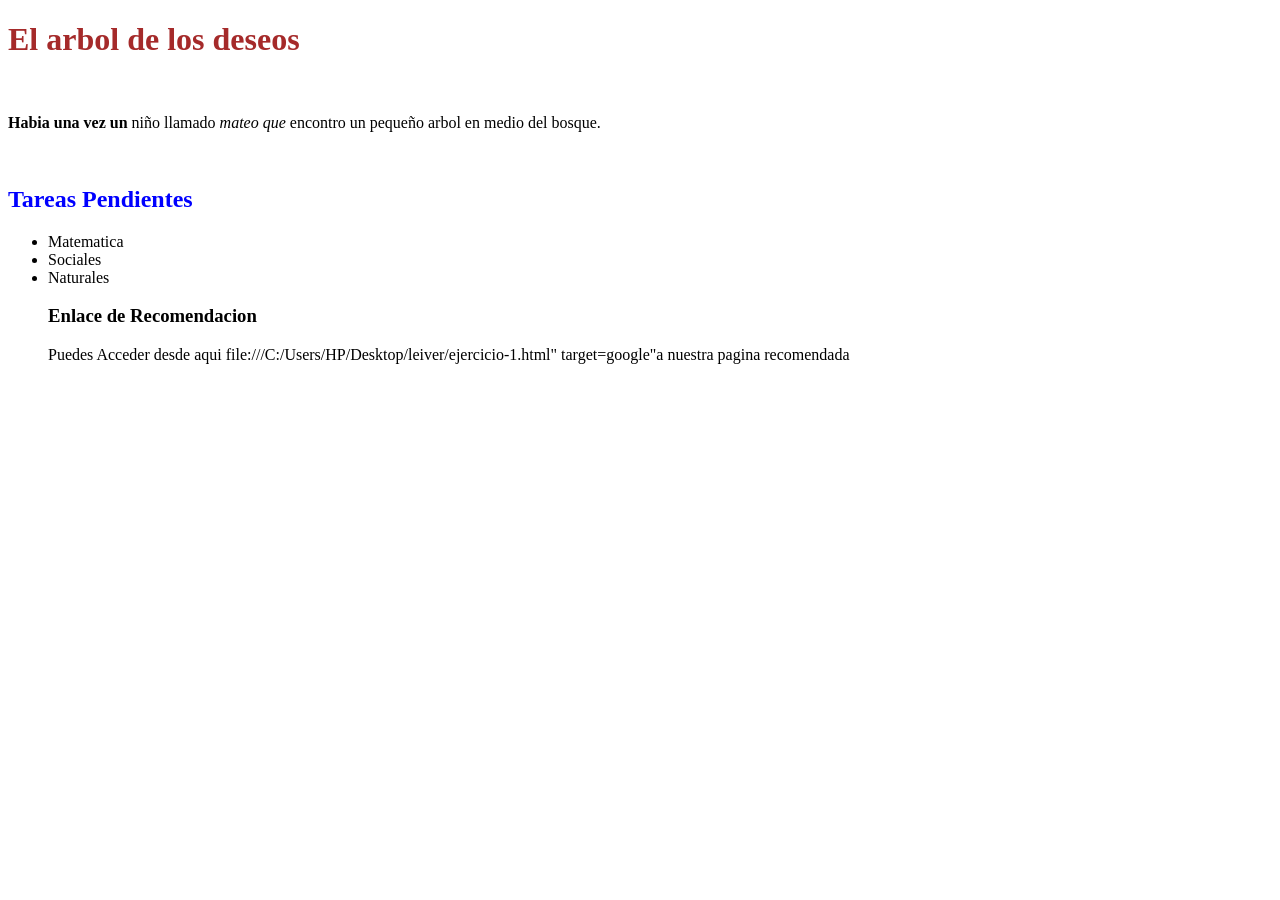
<file: Actividad_1/index.html>
<!DOCTYPE html>
<html lang="en">
<head>
    <meta charset="UTF-8">
    <meta name="viewport" content="width=device-width, initial-scale=1.0">
    <title>Document</title>

<h1 style="color: brown;">El arbol de los deseos</h1>
<br>
<p> <strong> Habia una vez un </strong> niño llamado<em>  mateo que </em> encontro un pequeño arbol en medio del bosque.</p>

<br>

<h2 style="color: blue;"> Tareas Pendientes </h2>
 <ul> 
    <li> Matematica 
       <li> Sociales 
         <li>Naturales</li>
         <h3> Enlace de Recomendacion </h3>
         <p> Puedes Acceder desde aqui 
    
         <a > file:///C:/Users/HP/Desktop/leiver/ejercicio-1.html" target=google"a nuestra pagina recomendada</a>
        </p>








</head>
<body>
    
</body>
</html>
</file>
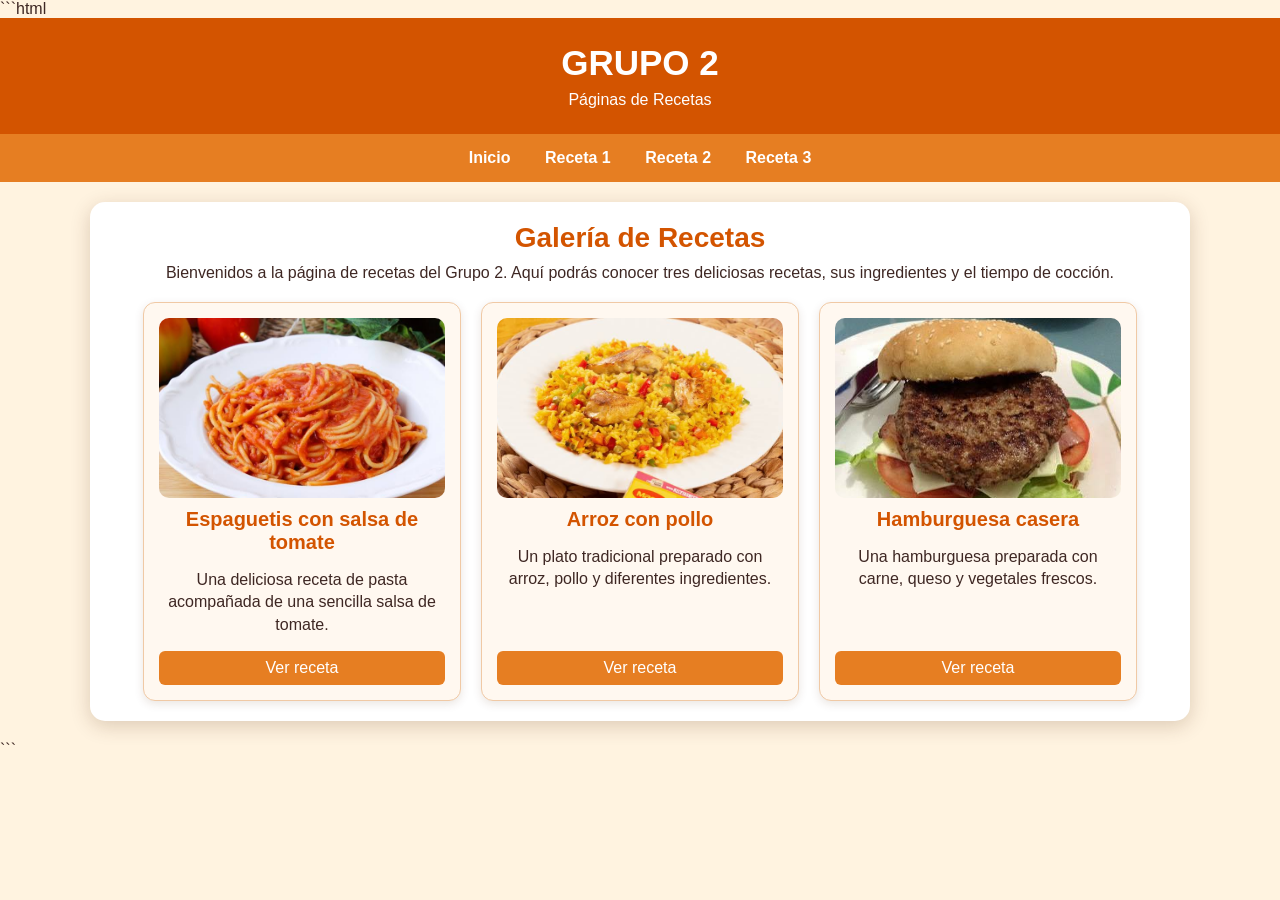
<file: Actividad_3/index.html>
```html
<!DOCTYPE html>
<html lang="es">

<head>

    <meta charset="UTF-8">

    <meta name="viewport" content="width=device-width, initial-scale=1.0">

    <title>Grupo 2 - Páginas de Recetas</title>

    <!-- LLAMADA AL ARCHIVO CSS -->
    <link rel="stylesheet" href="style.css">

</head>


<body>


    <!-- ENCABEZADO -->

    <header>

        <h1>GRUPO 2</h1>

        <p>Páginas de Recetas</p>

    </header>



    <!-- MENÚ DE NAVEGACIÓN -->

    <nav>

        <a href="index.html">Inicio</a>

        <a href="receta1.html">Receta 1</a>

        <a href="receta2.html">Receta 2</a>

        <a href="receta3.html">Receta 3</a>

    </nav>



    <!-- CONTENIDO PRINCIPAL -->

    <main>


        <!-- CUADRO PRINCIPAL -->

        <section class="ficha">


            <h2>Galería de Recetas</h2>


            <p class="intro">

                Bienvenidos a la página de recetas del Grupo 2.
                Aquí podrás conocer tres deliciosas recetas,
                sus ingredientes y el tiempo de cocción.

            </p>



            <div class="galeria">



                <!-- RECETA 1 -->

                <div class="tarjeta">

                    <img
                        src="img/espaguetis.jpeg"
                        alt="Espaguetis con salsa de tomate"
                    >

                    <h3>Espaguetis con salsa de tomate</h3>

                    <p>
                        Una deliciosa receta de pasta acompañada
                        de una sencilla salsa de tomate.
                    </p>

                    <a
                        href="receta1.html"
                        class="boton"
                    >
                        Ver receta
                    </a>

                </div>



                <!-- RECETA 2 -->

                <div class="tarjeta">

                    <img
                        src="img/arroz-pollo.jpeg"
                        alt="Arroz con pollo"
                    >

                    <h3>Arroz con pollo</h3>

                    <p>
                        Un plato tradicional preparado con arroz,
                        pollo y diferentes ingredientes.
                    </p>

                    <a
                        href="receta2.html"
                        class="boton"
                    >
                        Ver receta
                    </a>

                </div>



                <!-- RECETA 3 -->

                <div class="tarjeta">

                    <img
                        src="img/hamburguesa.jpeg"
                        alt="Hamburguesa casera"
                    >

                    <h3>Hamburguesa casera</h3>

                    <p>
                        Una hamburguesa preparada con carne,
                        queso y vegetales frescos.
                    </p>

                    <a
                        href="receta3.html"
                        class="boton"
                    >
                        Ver receta
                    </a>

                </div>


            </div>


        </section>


    </main>


</body>

</html>
```
</file>
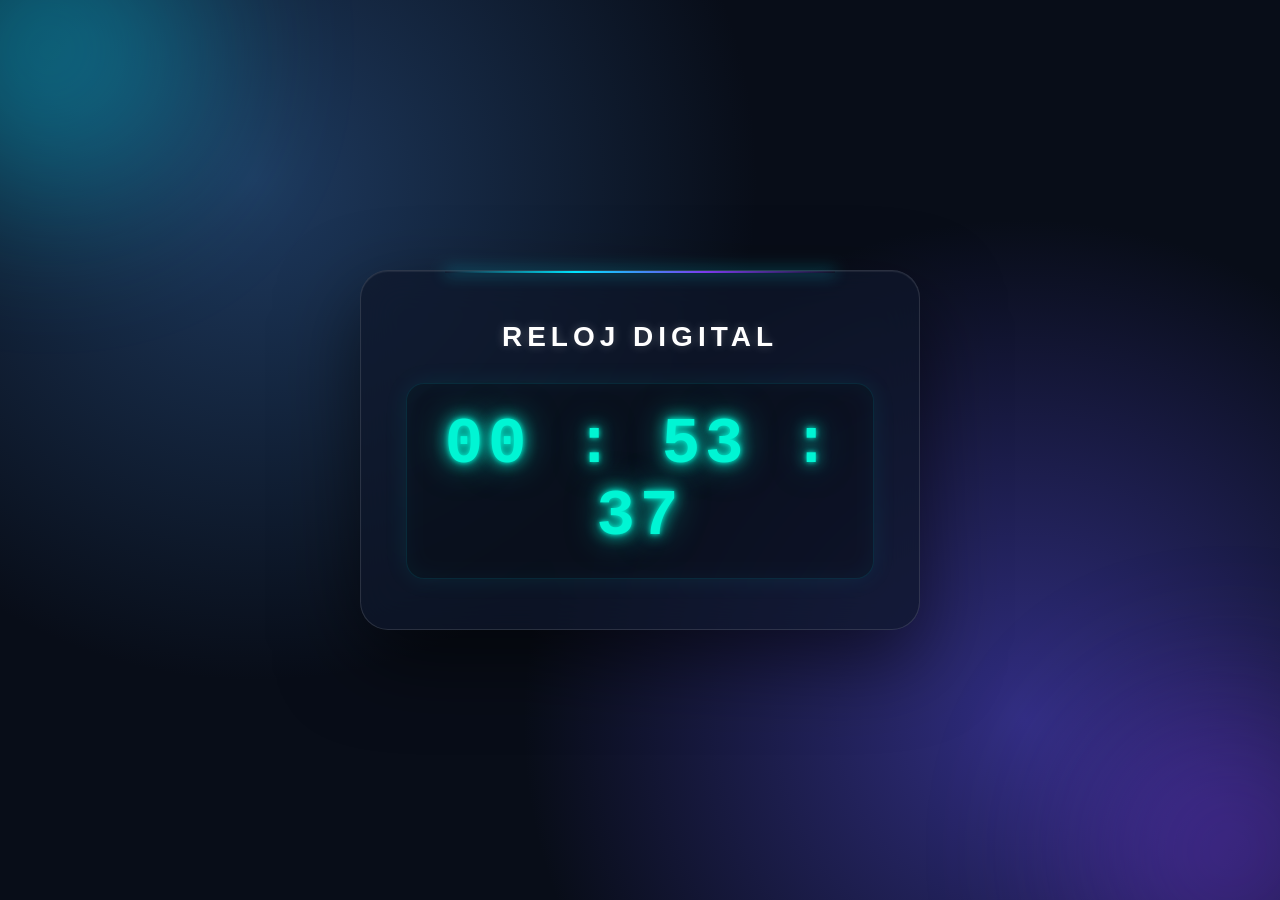
<file: Actividad_2/Reloj/index.html>
<!DOCTYPE html>
<html lang="es">
<head>
    <meta charset="UTF-8">
    <meta name="viewport" content="width=device-width, initial-scale=1.0">
    <title>Reloj Digital</title>
    <link rel="stylesheet" href="style.css">
</head>
<body>

    <div class="reloj">
        <h1>Reloj Digital</h1>

        <div id="hora">
            <span id="horas">00</span> :
            <span id="minutos">00</span> :
            <span id="segundos">00</span>
        </div>
    </div>

    <script src="script.js"></script>
</body>
</html>
</file>
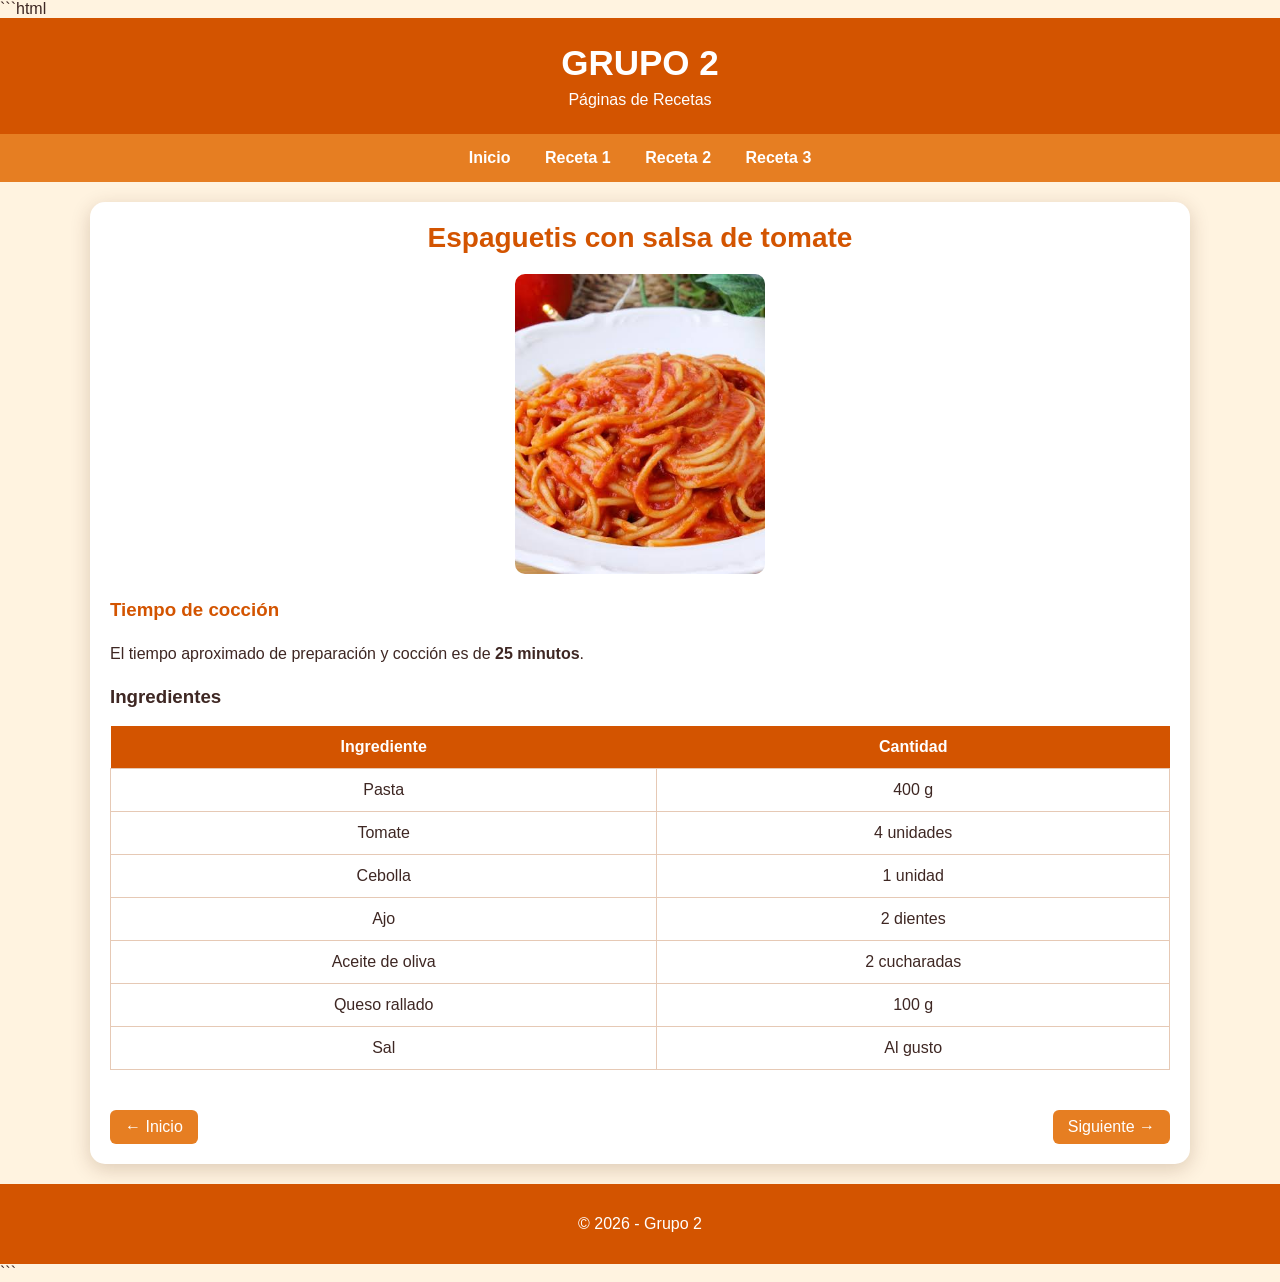
<file: Actividad_3/receta1.html>
```html
<!DOCTYPE html>
<html lang="es">

<head>

    <meta charset="UTF-8">

    <meta name="viewport" content="width=device-width, initial-scale=1.0">

    <title>Espaguetis con salsa de tomate - Grupo 2</title>

    <link rel="stylesheet" href="style.css">

</head>


<body>


<header>

    <h1>GRUPO 2</h1>

    <p>Páginas de Recetas</p>

</header>



<nav>

    <a href="index.html">Inicio</a>

    <a href="receta1.html">Receta 1</a>

    <a href="receta2.html">Receta 2</a>

    <a href="receta3.html">Receta 3</a>

</nav>



<main>


    <section class="ficha">


        <h2>Espaguetis con salsa de tomate</h2>


        <img class="foto-personaje"
             src="img/espaguetis.jpeg"
             alt="Espaguetis con salsa de tomate">


        <div class="biografia">

            <h3>Tiempo de cocción</h3>

            <p>
                El tiempo aproximado de preparación y cocción
                es de <strong>25 minutos</strong>.
            </p>

        </div>


        <h3>Ingredientes</h3>


        <table>

            <tr>
                <th>Ingrediente</th>
                <th>Cantidad</th>
            </tr>

            <tr>
                <td>Pasta</td>
                <td>400 g</td>
            </tr>

            <tr>
                <td>Tomate</td>
                <td>4 unidades</td>
            </tr>

            <tr>
                <td>Cebolla</td>
                <td>1 unidad</td>
            </tr>

            <tr>
                <td>Ajo</td>
                <td>2 dientes</td>
            </tr>

            <tr>
                <td>Aceite de oliva</td>
                <td>2 cucharadas</td>
            </tr>

            <tr>
                <td>Queso rallado</td>
                <td>100 g</td>
            </tr>

            <tr>
                <td>Sal</td>
                <td>Al gusto</td>
            </tr>

        </table>


        <div class="navegacion-ficha">

            <a class="boton" href="index.html">
                ← Inicio
            </a>

            <a class="boton" href="receta2.html">
                Siguiente →
            </a>

        </div>


    </section>


</main>



<footer>

    <p>© 2026 - Grupo 2</p>

</footer>


</body>

</html>
```
</file>
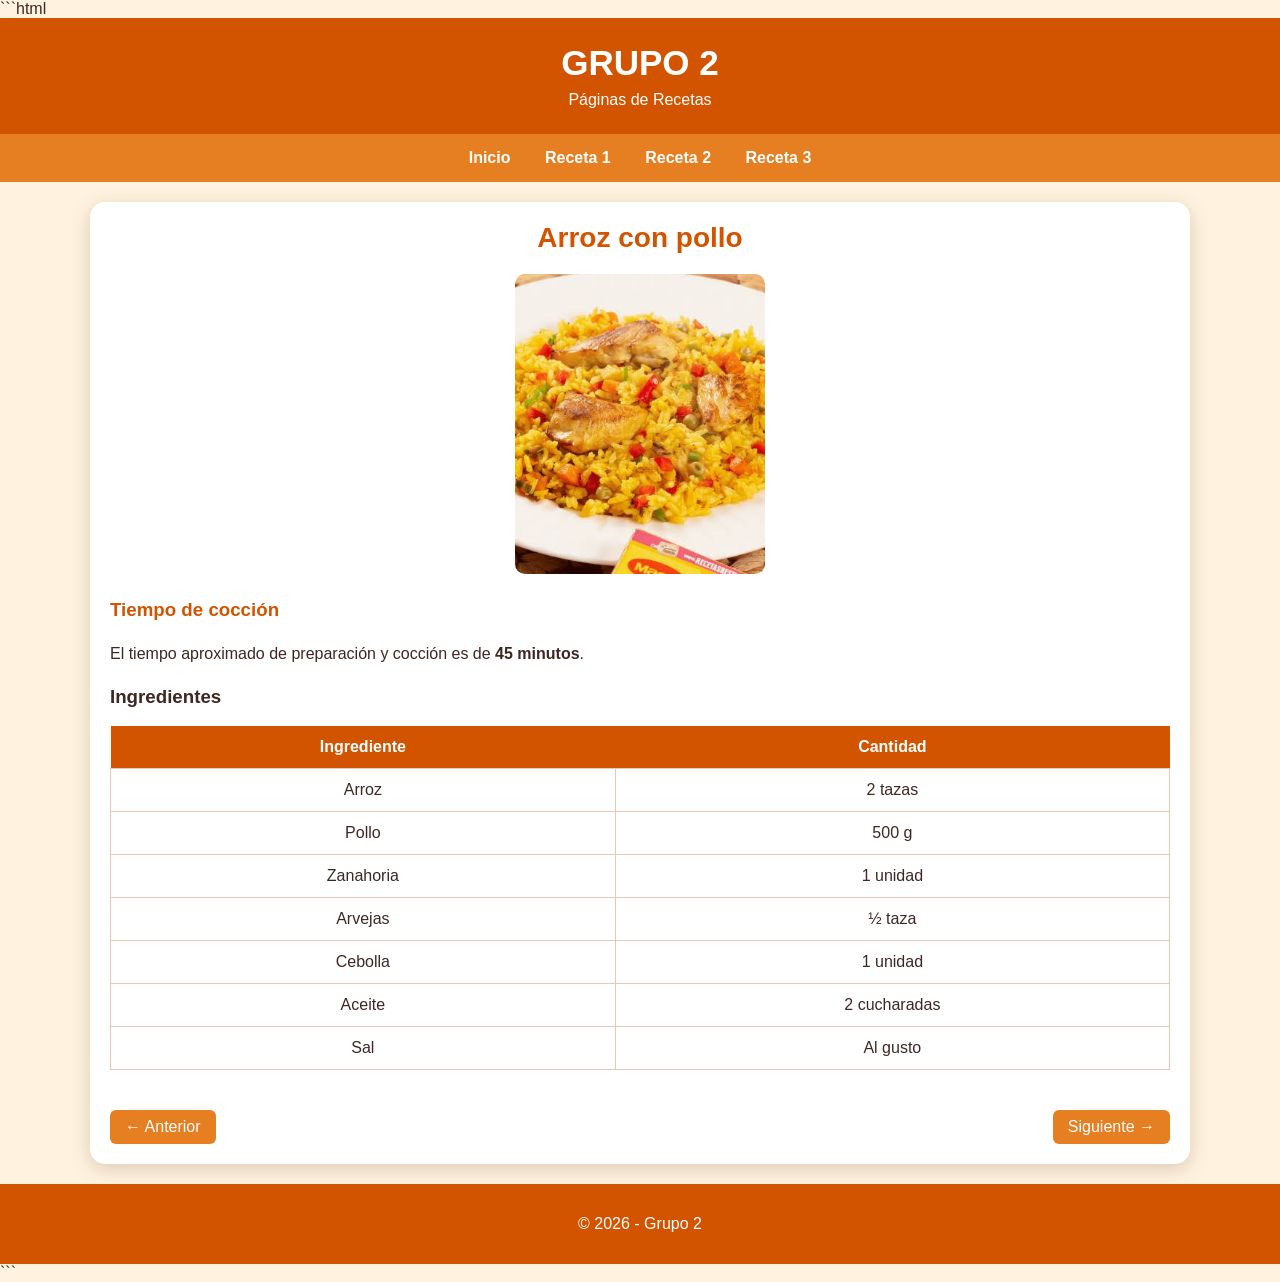
<file: Actividad_3/receta2.html>
```html
<!DOCTYPE html>
<html lang="es">

<head>

    <meta charset="UTF-8">

    <meta name="viewport" content="width=device-width, initial-scale=1.0">

    <title>Arroz con pollo - Grupo 2</title>

    <link rel="stylesheet" href="style.css">

</head>


<body>


<header>

    <h1>GRUPO 2</h1>

    <p>Páginas de Recetas</p>

</header>



<nav>

    <a href="index.html">Inicio</a>

    <a href="receta1.html">Receta 1</a>

    <a href="receta2.html">Receta 2</a>

    <a href="receta3.html">Receta 3</a>

</nav>



<main>


    <section class="ficha">


        <h2>Arroz con pollo</h2>


        <img class="foto-personaje"
             src="img/arroz-pollo.jpeg"
             alt="Arroz con pollo">


        <div class="biografia">

            <h3>Tiempo de cocción</h3>

            <p>
                El tiempo aproximado de preparación y cocción
                es de <strong>45 minutos</strong>.
            </p>

        </div>


        <h3>Ingredientes</h3>


        <table>

            <tr>
                <th>Ingrediente</th>
                <th>Cantidad</th>
            </tr>

            <tr>
                <td>Arroz</td>
                <td>2 tazas</td>
            </tr>

            <tr>
                <td>Pollo</td>
                <td>500 g</td>
            </tr>

            <tr>
                <td>Zanahoria</td>
                <td>1 unidad</td>
            </tr>

            <tr>
                <td>Arvejas</td>
                <td>½ taza</td>
            </tr>

            <tr>
                <td>Cebolla</td>
                <td>1 unidad</td>
            </tr>

            <tr>
                <td>Aceite</td>
                <td>2 cucharadas</td>
            </tr>

            <tr>
                <td>Sal</td>
                <td>Al gusto</td>
            </tr>

        </table>


        <div class="navegacion-ficha">

            <a class="boton" href="receta1.html">
                ← Anterior
            </a>

            <a class="boton" href="receta3.html">
                Siguiente →
            </a>

        </div>


    </section>


</main>



<footer>

    <p>© 2026 - Grupo 2</p>

</footer>


</body>

</html>
```
</file>
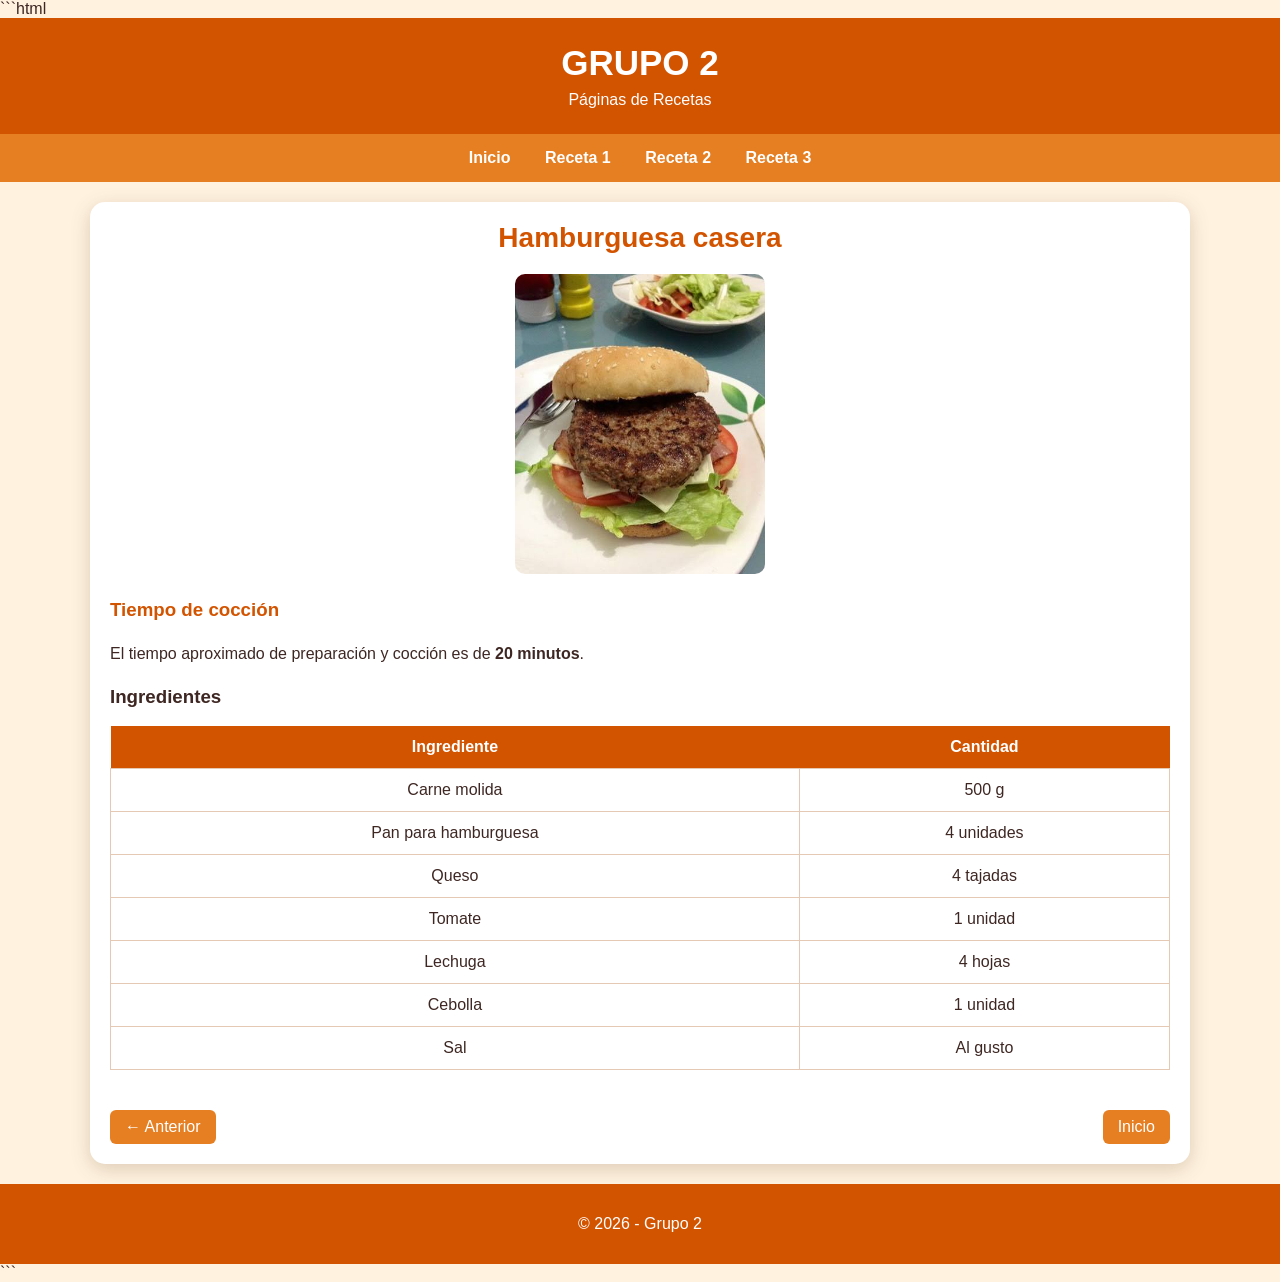
<file: Actividad_3/receta3.html>
```html
<!DOCTYPE html>
<html lang="es">

<head>

    <meta charset="UTF-8">

    <meta name="viewport" content="width=device-width, initial-scale=1.0">

    <title>Hamburguesa casera - Grupo 2</title>

    <link rel="stylesheet" href="style.css">

</head>


<body>


<header>

    <h1>GRUPO 2</h1>

    <p>Páginas de Recetas</p>

</header>



<nav>

    <a href="index.html">Inicio</a>

    <a href="receta1.html">Receta 1</a>

    <a href="receta2.html">Receta 2</a>

    <a href="receta3.html">Receta 3</a>

</nav>



<main>


    <section class="ficha">


        <h2>Hamburguesa casera</h2>


        <img class="foto-personaje"
             src="img/hamburguesa.jpeg"
             alt="Hamburguesa casera">


        <div class="biografia">

            <h3>Tiempo de cocción</h3>

            <p>
                El tiempo aproximado de preparación y cocción
                es de <strong>20 minutos</strong>.
            </p>

        </div>


        <h3>Ingredientes</h3>


        <table>

            <tr>
                <th>Ingrediente</th>
                <th>Cantidad</th>
            </tr>

            <tr>
                <td>Carne molida</td>
                <td>500 g</td>
            </tr>

            <tr>
                <td>Pan para hamburguesa</td>
                <td>4 unidades</td>
            </tr>

            <tr>
                <td>Queso</td>
                <td>4 tajadas</td>
            </tr>

            <tr>
                <td>Tomate</td>
                <td>1 unidad</td>
            </tr>

            <tr>
                <td>Lechuga</td>
                <td>4 hojas</td>
            </tr>

            <tr>
                <td>Cebolla</td>
                <td>1 unidad</td>
            </tr>

            <tr>
                <td>Sal</td>
                <td>Al gusto</td>
            </tr>

        </table>


        <div class="navegacion-ficha">

            <a class="boton" href="receta2.html">
                ← Anterior
            </a>

            <a class="boton" href="index.html">
                Inicio
            </a>

        </div>


    </section>


</main>



<footer>

    <p>© 2026 - Grupo 2</p>

</footer>


</body>

</html>
```
</file>
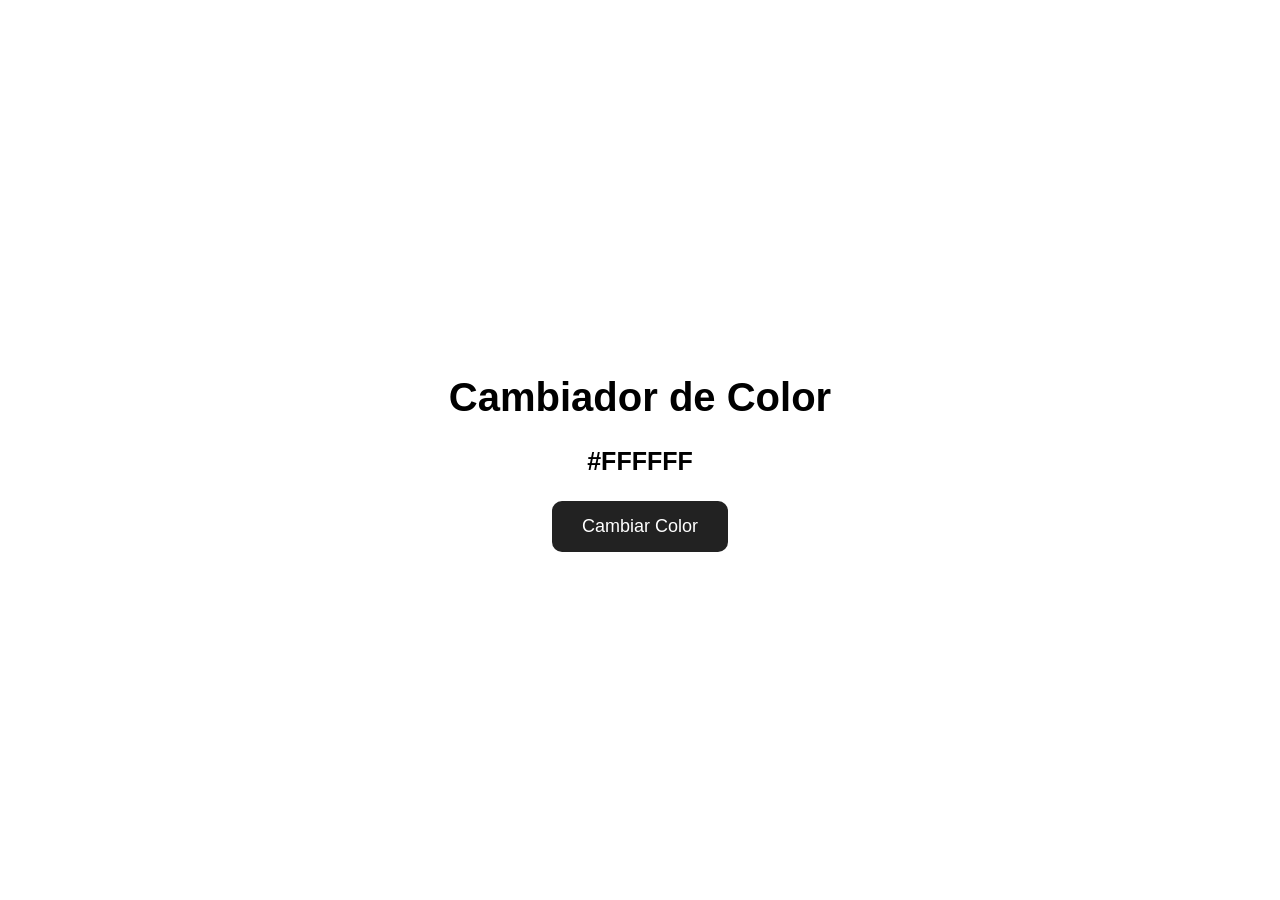
<file: Actividad_2/Color/color.html>
<!DOCTYPE html>
<html lang="es">
<head>
    <meta charset="UTF-8">
    <meta name="viewport" content="width=device-width, initial-scale=1.0">
    <title>Cambiador de Color</title>
    <link rel="stylesheet" href="style.css">
</head>
<body>

    <div class="contenedor">
        <h1>Cambiador de Color</h1>

        <p id="codigoColor">#FFFFFF</p>

        <button id="cambiarColor">Cambiar Color</button>
    </div>

    <script src="script.js"></script>
</body>
</html>
</file>
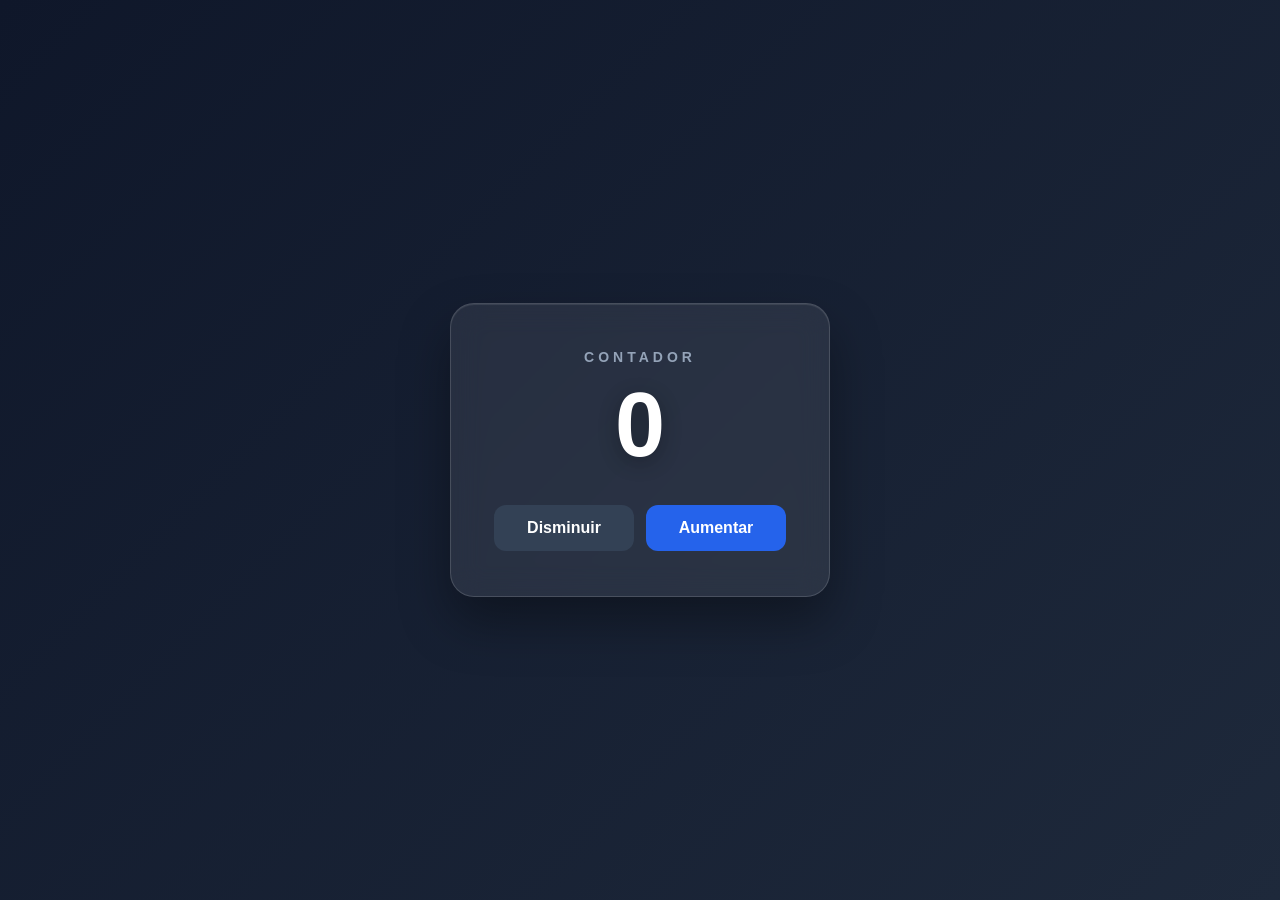
<file: Actividad_2/Contador/Ejercicio.html>
<!DOCTYPE html>
<html lang="es">
<head>
    <meta charset="UTF-8">
    <meta name="viewport" content="width=device-width, initial-scale=1.0">
    <title>Contador Interactivo</title>
    <link rel="stylesheet" href="style.css">
</head>
<body>

    <div class="contenedor">
        <h1 id="contador">0</h1>

        <div>
            <button id="disminuir">Disminuir</button>
            <button id="aumentar">Aumentar</button>
        </div>
    </div>

    <script src="script.js"></script>
</body>
</html>
</file>
<file: Actividad_3/style.css>
* { 
    box-sizing: border-box; 
} 
 
body { 
    margin: 0; 
    font-family: Arial, sans-serif; 
    background-color: #fff3e0; 
    color: #3e2723; 
} 
 
 
/* ENCABEZADO */ 
 
header { 
    background-color: #d35400; 
    color: white; 
    text-align: center; 
    padding: 25px; 
} 
 
header h1 { 
    margin: 0; 
    font-size: 35px; 
} 
 
header p { 
    margin: 8px 0 0; 
} 
 
 
/* MENU */ 
 
nav { 
    background-color: #e67e22; 
    text-align: center; 
    padding: 15px; 
} 
 
nav a { 
    color: white; 
    text-decoration: none; 
    font-weight: bold; 
    margin: 0 15px; 
} 
 
nav a:hover { 
    text-decoration: underline; 
} 
 
 
/* CONTENEDOR PRINCIPAL */ 
 
main { 
    width: 100%; 
    padding: 20px; 
} 
 
.ficha { 
    background-color: #ffffff; 
    width: 95%; 
    max-width: 1100px; 
    margin: 0 auto; 
    padding: 20px; 
    border-radius: 15px; 
    box-shadow: 0 5px 20px rgba(80, 40, 10, 0.20); 
} 
 
.ficha h2 { 
    text-align: center; 
    color: #d35400; 
    font-size: 28px; 
    margin: 0 0 10px 0; 
} 
 
.intro { 
    text-align: center; 
    font-size: 16px; 
    margin: 0 0 20px 0; 
} 
 
.galeria { 
    display: flex; 
    justify-content: center; 
    align-items: stretch; 
    gap: 20px; 
    flex-wrap: nowrap; 
} 
 
.tarjeta { 
    background-color: #fff8f0; 
    width: 30%; 
    padding: 15px; 
    text-align: center; 
    border-radius: 12px; 
    border: 1px solid #f0c9a5; 
    box-shadow: 0 3px 10px rgba(80, 40, 10, 0.12); 
 
    display: flex; 
    flex-direction: column; 
} 
 
.tarjeta img { 
    width: 100%; 
    height: 180px; 
    object-fit: cover; 
    border-radius: 10px; 
} 
 
.tarjeta h3 { 
    color: #d35400; 
    font-size: 20px; 
    margin: 10px 0; 
} 
 
.tarjeta p { 
    line-height: 1.4; 
    margin: 5px 0; 
    flex-grow: 1; 
} 
 
.boton { 
    display: block; 
    background-color: #e67e22; 
    color: white; 
    text-decoration: none; 
    padding: 8px 15px; 
    border-radius: 6px; 
    margin-top: 10px; 
    text-align: center; 
} 
 
.boton:hover { 
    background-color: #d35400; 
} 
 
 
/* IMAGEN DE LAS FICHAS */ 
 
.foto-personaje { 
    display: block; 
    width: 250px; 
    height: 300px; 
    object-fit: cover; 
    margin: 20px auto; 
    border-radius: 10px; 
} 
 
 
/* BIOGRAFIA */ 
 
.biografia { 
    margin-top: 25px; 
} 
 
.biografia h3 { 
    color: #d35400; 
} 
 
.biografia p { 
    line-height: 1.7; 
    text-align: justify; 
} 
 
 
/* TABLA */ 
 
table { 
    width: 100%; 
    border-collapse: collapse; 
    margin-top: 15px; 
} 
 
th { 
    background-color: #d35400; 
    color: white; 
    padding: 12px; 
} 
 
td { 
    padding: 12px; 
    text-align: center; 
    border: 1px solid #e6c9b5; 
} 
 
 
/* BOTONES INFERIORES */ 
 
.navegacion-ficha { 
    display: flex; 
    justify-content: space-between; 
    margin-top: 30px; 
} 
 
 
/* PIE DE PAGINA */ 
 
footer { 
    background-color: #d35400; 
    color: white; 
    text-align: center; 
    padding: 15px; 
} 
 
 
/* CELULAR */ 
 
@media (max-width: 700px) { 
 
    nav a { 
        display: block; 
        margin: 10px; 
    } 
 
    .ficha { 
        width: 95%; 
        padding: 20px; 
    } 
 
    .tarjeta { 
        width: 100%; 
        max-width: 350px; 
    } 
 
    .navegacion-ficha { 
        flex-direction: column; 
        gap: 10px; 
    } 
 
}
</file>
<file: Actividad_2/Reloj/style.css>
* {
    box-sizing: border-box;
}

body {
    margin: 0;
    min-height: 100vh;

    display: flex;
    justify-content: center;
    align-items: center;

    font-family: "Segoe UI", Arial, sans-serif;

    background:
        radial-gradient(circle at 20% 20%, #1e3a5f 0%, transparent 40%),
        radial-gradient(circle at 80% 80%, #312e81 0%, transparent 40%),
        #080d18;

    overflow: hidden;
}

/* Círculos decorativos de fondo */
body::before,
body::after {
    content: "";
    position: fixed;

    width: 300px;
    height: 300px;

    border-radius: 50%;

    filter: blur(80px);

    opacity: 0.35;

    animation: moverLuz 8s ease-in-out infinite alternate;
}

body::before {
    background: #00e5ff;
    top: -100px;
    left: -100px;
}

body::after {
    background: #7c3aed;
    bottom: -100px;
    right: -100px;

    animation-delay: 2s;
}

/* Tarjeta del reloj */
.reloj {
    position: relative;

    width: 560px;
    padding: 50px 45px;

    text-align: center;

    background: rgba(15, 23, 42, 0.72);

    border: 1px solid rgba(255, 255, 255, 0.12);

    border-radius: 28px;

    backdrop-filter: blur(20px);

    box-shadow:
        0 30px 80px rgba(0, 0, 0, 0.55),
        inset 0 1px 1px rgba(255, 255, 255, 0.08);

    animation: aparecer 1s ease forwards;
}

/* Línea brillante superior */
.reloj::before {
    content: "";

    position: absolute;

    top: 0;
    left: 15%;

    width: 70%;
    height: 2px;

    background: linear-gradient(
        90deg,
        transparent,
        #00e5ff,
        #7c3aed,
        transparent
    );

    box-shadow: 0 0 15px #00e5ff;

    animation: brillo 3s ease-in-out infinite;
}

/* Título */
h1 {
    margin: 0 0 30px;

    color: #ffffff;

    font-size: 28px;
    font-weight: 600;

    letter-spacing: 5px;
    text-transform: uppercase;

    text-shadow:
        0 0 10px rgba(255, 255, 255, 0.25);

    animation: titulo 2s ease-in-out infinite alternate;
}

/* Contenedor de la hora */
#hora {
    padding: 25px 20px;

    border-radius: 18px;

    background: rgba(0, 0, 0, 0.25);

    border: 1px solid rgba(0, 229, 255, 0.12);

    color: #00f5d4;

    font-size: 64px;
    font-weight: 700;

    font-family: "Courier New", monospace;

    letter-spacing: 5px;

    text-shadow:
        0 0 5px #00f5d4,
        0 0 15px #00f5d4,
        0 0 35px rgba(0, 245, 212, 0.6);

    box-shadow:
        inset 0 0 25px rgba(0, 245, 212, 0.05),
        0 0 25px rgba(0, 245, 212, 0.08);

    transition: all 0.3s ease;
}

/* Efecto al pasar el mouse */
.reloj:hover {
    transform: translateY(-5px);

    box-shadow:
        0 40px 100px rgba(0, 0, 0, 0.65),
        0 0 40px rgba(0, 229, 255, 0.08),
        inset 0 1px 1px rgba(255, 255, 255, 0.1);

    transition: 0.4s ease;
}

.reloj:hover #hora {
    text-shadow:
        0 0 5px #00f5d4,
        0 0 20px #00f5d4,
        0 0 45px #00f5d4;
}

/* Animación de entrada */
@keyframes aparecer {
    from {
        opacity: 0;
        transform: translateY(30px) scale(0.95);
    }

    to {
        opacity: 1;
        transform: translateY(0) scale(1);
    }
}

/* Movimiento de las luces */
@keyframes moverLuz {
    from {
        transform: translate(0, 0) scale(1);
    }

    to {
        transform: translate(80px, 50px) scale(1.2);
    }
}

/* Brillo de la línea */
@keyframes brillo {
    0%,
    100% {
        opacity: 0.4;
        transform: scaleX(0.8);
    }

    50% {
        opacity: 1;
        transform: scaleX(1);
    }
}

/* Animación del título */
@keyframes titulo {
    from {
        opacity: 0.8;
    }

    to {
        opacity: 1;
        text-shadow:
            0 0 15px rgba(255, 255, 255, 0.4);
    }
}

/* Adaptación para celulares */
@media (max-width: 650px) {

    .reloj {
        width: 90%;
        padding: 40px 20px;
    }

    h1 {
        font-size: 21px;
        letter-spacing: 3px;
    }

    #hora {
        font-size: 40px;
        padding: 20px 10px;
        letter-spacing: 2px;
    }
}
</file>
<file: Actividad_2/Color/style.css>
body {
    margin: 0;
    height: 100vh;

    display: flex;
    justify-content: center;
    align-items: center;

    font-family: Arial, sans-serif;

    transition: background-color 0.3s;
}

.contenedor {
    text-align: center;
}

h1 {
    font-size: 40px;
}

#codigoColor {
    font-size: 25px;
    font-weight: bold;
}

button {
    padding: 15px 30px;

    border: none;
    border-radius: 10px;

    background-color: #222;
    color: white;

    font-size: 18px;
    cursor: pointer;
}

button:hover {
    background-color: #444;
}
</file>
<file: Actividad_2/Contador/style.css>
* {
    box-sizing: border-box;
}

body {
    margin: 0;
    min-height: 100vh;

    display: flex;
    justify-content: center;
    align-items: center;

    font-family: "Segoe UI", Arial, sans-serif;

    background: linear-gradient(135deg, #0f172a, #1e293b);
}

/* Tarjeta principal */
.contenedor {
    width: 380px;
    padding: 45px 35px;

    text-align: center;

    background: rgba(255, 255, 255, 0.08);
    border: 1px solid rgba(255, 255, 255, 0.15);

    border-radius: 24px;

    box-shadow:
        0 25px 50px rgba(0, 0, 0, 0.35),
        inset 0 1px 1px rgba(255, 255, 255, 0.1);

    backdrop-filter: blur(15px);
}

/* Título */
.contenedor::before {
    content: "CONTADOR";
    display: block;

    margin-bottom: 15px;

    color: #94a3b8;

    font-size: 14px;
    font-weight: 600;
    letter-spacing: 4px;
}

/* Número */
#contador {
    margin: 0 0 35px;

    color: #ffffff;

    font-size: 90px;
    font-weight: 700;

    line-height: 1;

    text-shadow: 0 5px 20px rgba(0, 0, 0, 0.3);
}

/* Contenedor de botones */
.contenedor div {
    display: flex;
    justify-content: center;
    gap: 12px;
}

/* Botones */
button {
    min-width: 140px;

    padding: 14px 20px;

    border: none;
    border-radius: 12px;

    background: #2563eb;
    color: white;

    font-size: 16px;
    font-weight: 600;

    cursor: pointer;

    transition:
        transform 0.2s ease,
        background 0.2s ease,
        box-shadow 0.2s ease;
}

/* Efecto al pasar el mouse */
button:hover {
    background: #3b82f6;

    transform: translateY(-3px);

    box-shadow: 0 10px 20px rgba(37, 99, 235, 0.35);
}

/* Efecto al presionar */
button:active {
    transform: translateY(0);

    box-shadow: none;
}

/* Botón disminuir */
#disminuir {
    background: #334155;
}

#disminuir:hover {
    background: #475569;

    box-shadow: 0 10px 20px rgba(0, 0, 0, 0.25);
}

/* Adaptación para celulares */
@media (max-width: 500px) {

    .contenedor {
        width: 90%;
        padding: 40px 20px;
    }

    #contador {
        font-size: 75px;
    }

    .contenedor div {
        flex-direction: column;
    }

    button {
        width: 100%;
    }
}
</file>
